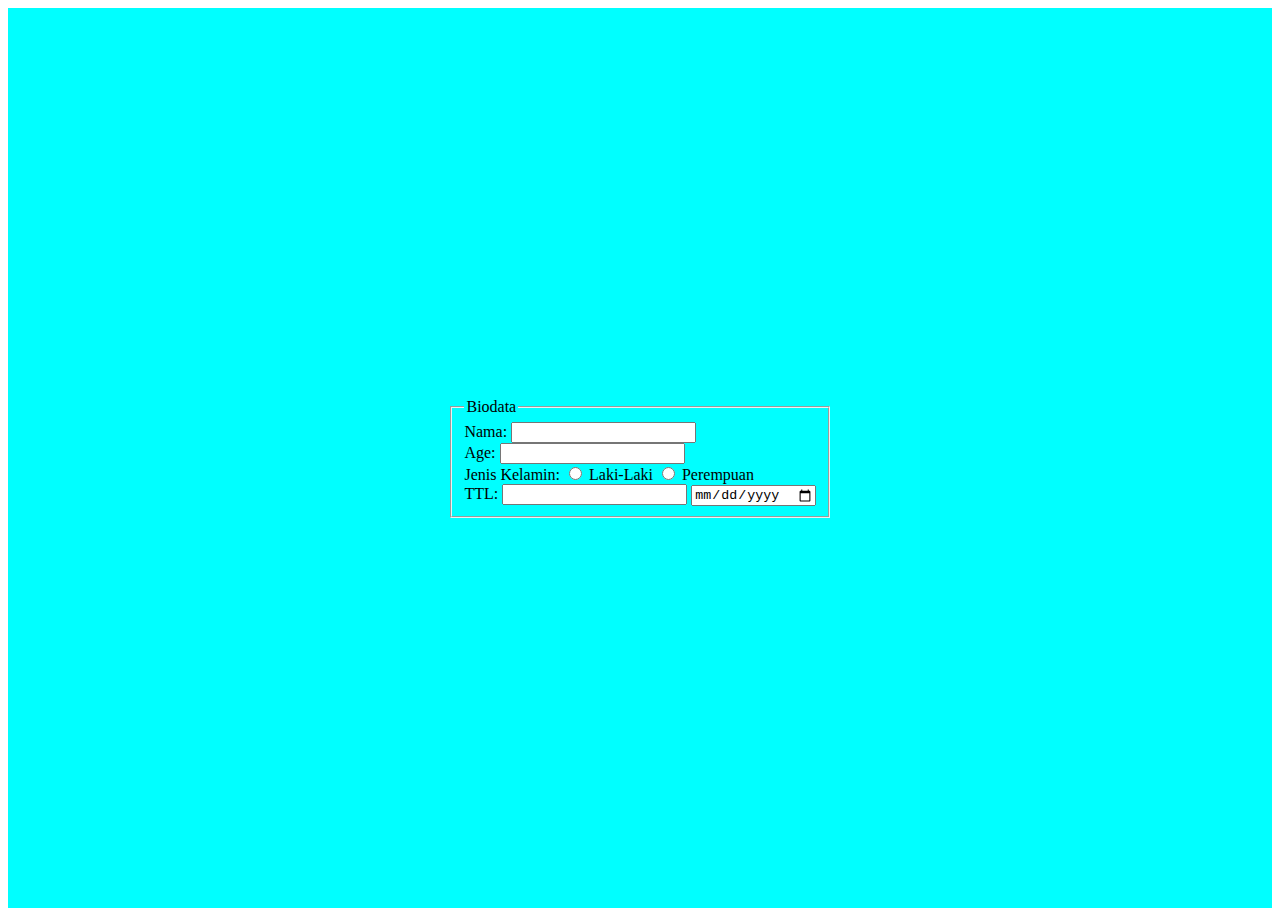
<file: Latian/index.html>
<!DOCTYPE html>
<html lang="en">
  <head>
    <meta charset="UTF-8" />
    <meta name="viewport" content="width=device-width, initial-scale=1.0" />
    <link rel="stylesheet" href="style.css" />
    <title>Nyoba2</title>
  </head>
  <body>
    <div class="container">
      <fieldset>
        <legend>Biodata</legend>
        <div class="margin">
          <label for="name">Nama: </label>
          <input type="text" id="name" /> <br />

          <label for="age">Age: </label>
          <input type="number" id="Age" /> <br />

          <label for="jenkel">Jenis Kelamin: </label>

          <input type="radio" id="Laki-Laki" />
          <label for="Laki-Laki">Laki-Laki</label>

          <input type="radio" id="perempuan" />
          <label for="perempuan">Perempuan</label>
          <br />

          <label for="TTL">TTL: </label>
          <input type="text" />
          <input type="date" />
        </div>
      </fieldset>
    </div>
  </body>
</html>
</file>
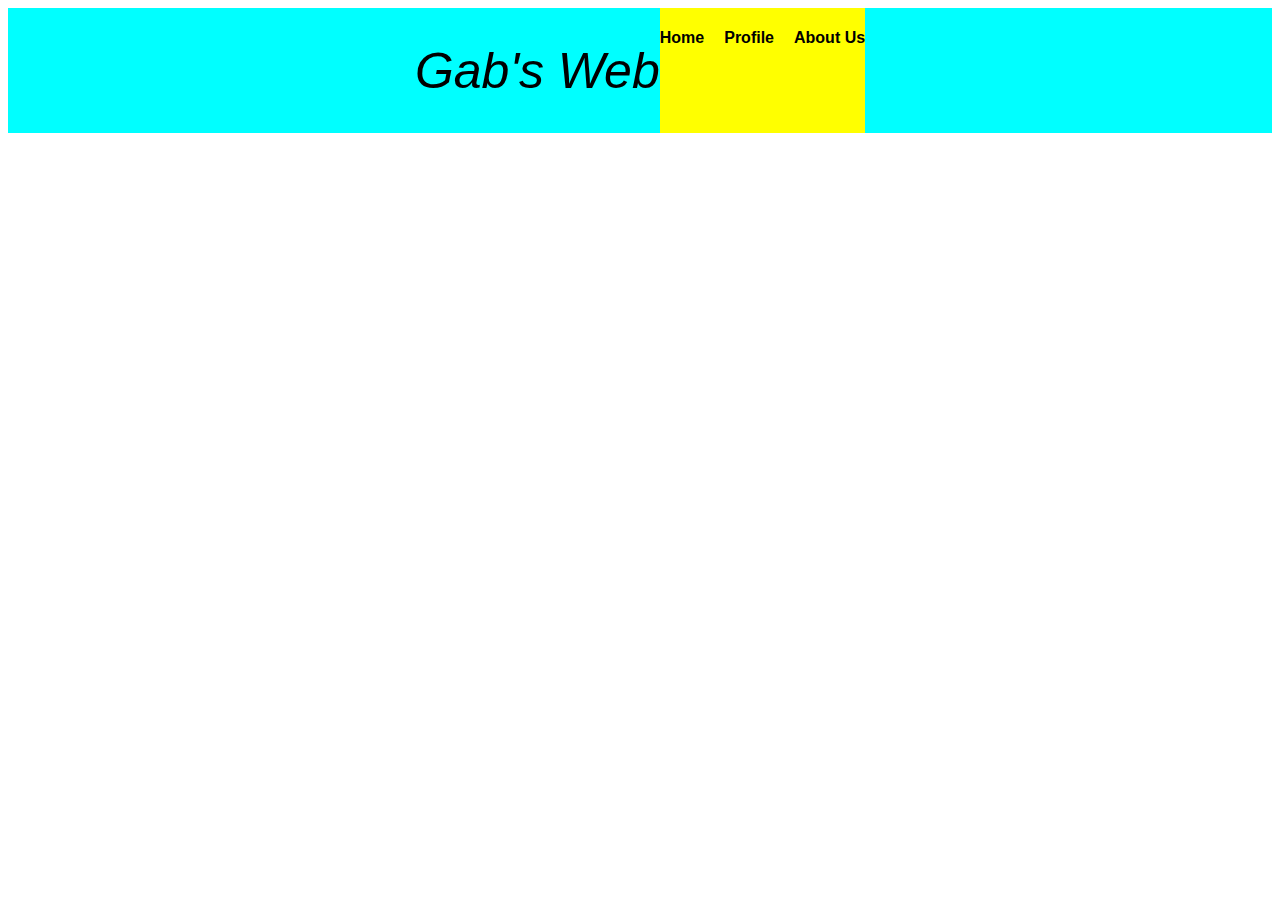
<file: Latian/gabut.html>
<!DOCTYPE html>
<html lang="en">
  <head>
    <meta charset="UTF-8" />
    <meta name="viewport" content="width=device-width, initial-scale=1.0" />
    <title>Gabut</title>
    <link rel="stylesheet" href="gabut.css" />
  </head>
  <body>
    <div class="container">
      <h1>Gab's Web</h1>
      <div class="menu">
        <div class="home">
          <h4>Home</h4>
        </div>
        <div class="profile">
          <h4>Profile</h4>
        </div>
        <div class="aboutus">
          <h4>About Us</h4>
        </div>
      </div>
    </div>
  </body>
</html>
</file>
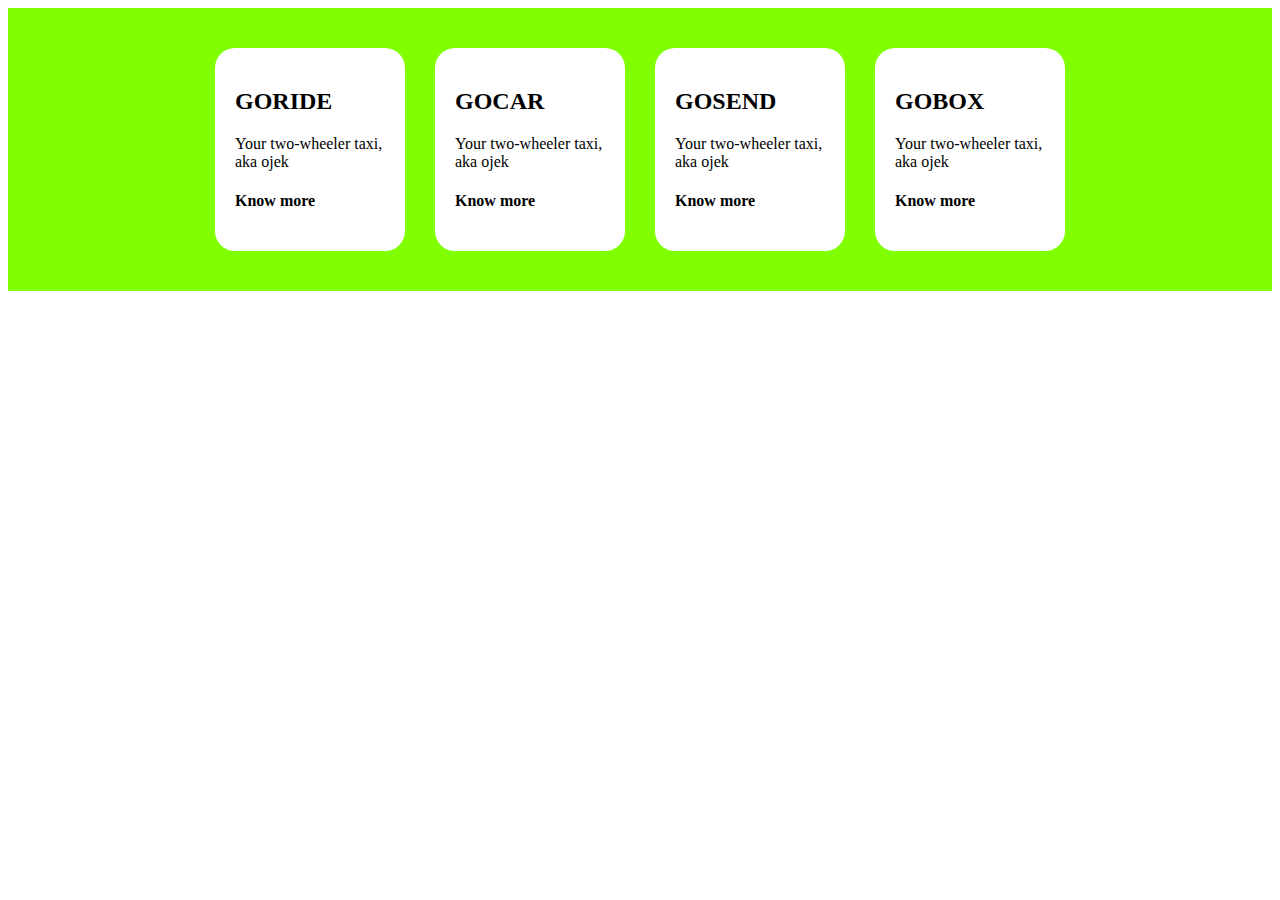
<file: Latian/gojek.html>
<!DOCTYPE html>
<html lang="en">
<head>
    <meta charset="UTF-8">
    <meta name="viewport" content="width=device-width, initial-scale=1.0">
    <link rel="stylesheet" href="gojek.css">
    <title>Gojekan</title>
</head>
<body>
    <div class="container">
        <div class="goride">
            <h2>GORIDE</h2>
            <p>Your two-wheeler taxi, aka ojek</p>
            <h4>Know more</h4>
        </div>
        <div class="gocar">
            <h2>GOCAR</h2>
            <p>Your two-wheeler taxi, aka ojek</p>
            <h4>Know more</h4>
        </div>
        <div class="gosend">
            <h2>GOSEND</h2>
            <p>Your two-wheeler taxi, aka ojek</p>
            <h4>Know more</h4>
        </div>
        <div class="gobox">
            <h2>GOBOX</h2>
            <p>Your two-wheeler taxi, aka ojek</p>
            <h4>Know more</h4>
        </div>
    </div>
</body>
</html>
</file>
<file: Latian/style.css>
.container {
  height: 100vh;
  background-color: aqua;
  display: flex;
  align-items: center;
  justify-content: center;
}

fieldset:hover {
  background-color: white;
  cursor: pointer;
  box-shadow: 8px 7px 5px 8px rgba(30, 20, 40, 30);
  border: 2px solid yellow;
}
</file>
<file: Latian/gabut.css>
.container {
    background-color: cyan;
    display: flex;
    justify-content: center;
}

h1 {
    font-size: 50px;
    font-family: 'Lucida Sans', 'Lucida Sans Regular', 'Lucida Grande', 'Lucida Sans Unicode', Geneva, Verdana, sans-serif;
    font-style: oblique;
    font-weight: lighter;
}

.menu {
    background-color: yellow;
    display: flex;
    gap: 20px;
}

.home,
.profile,
.aboutus {
    font-family: 'Trebuchet MS', 'Lucida Sans Unicode', 'Lucida Grande', 'Lucida Sans', Arial, sans-serif;
    align-items: center;
    justify-content: be;
}
</file>
<file: Latian/gojek.css>
.container {
  padding: 40px;
  background-color: chartreuse;
  display: flex;
  gap: 30px;
  align-items: center;
  justify-content: center;
}

.goride,
.gocar,
.gosend,
.gobox {
  padding: 20px;
  background-color: white;
  border-radius: 20px;
  width: 150px;
}
</file>
